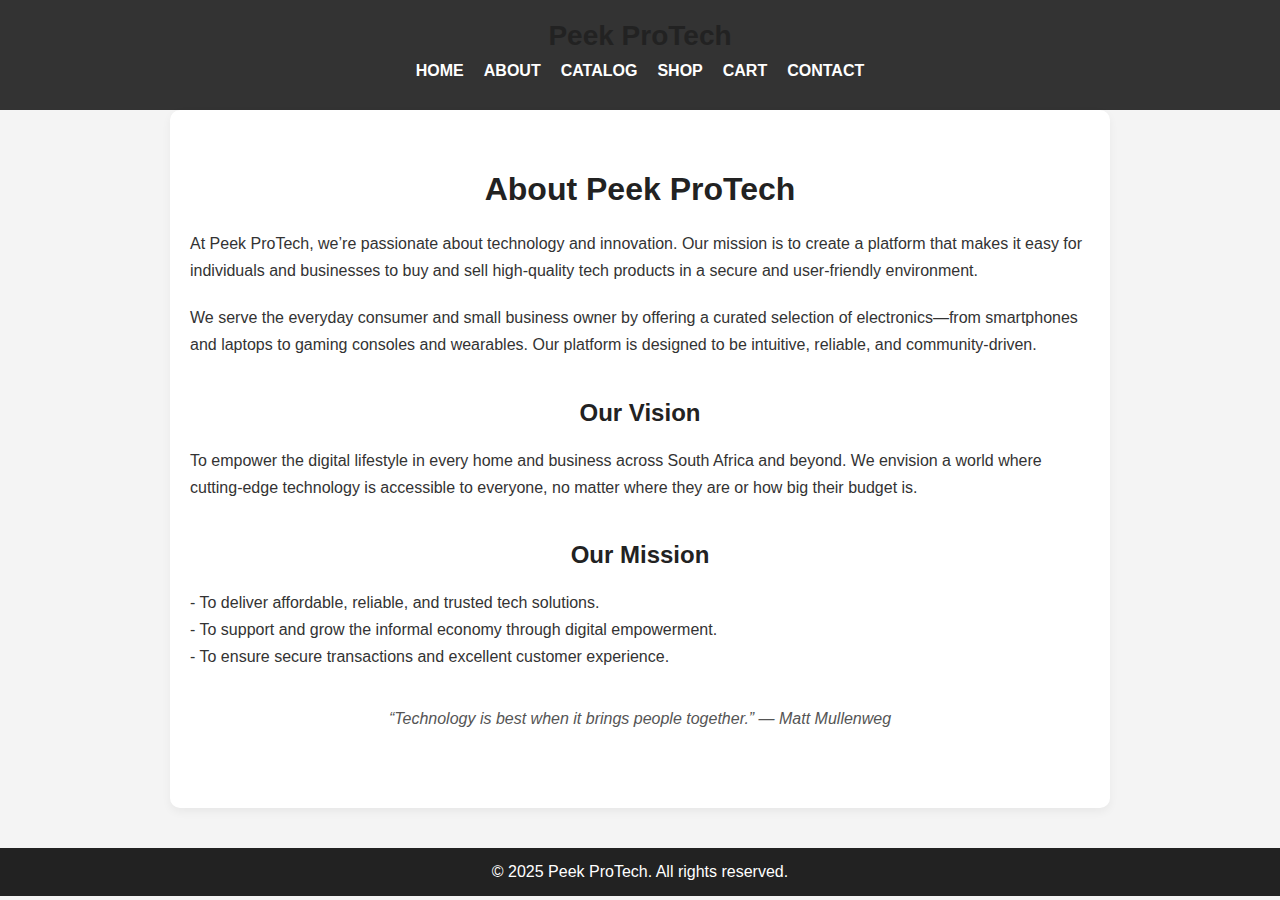
<file: about.html>
<!DOCTYPE html>
<html lang="en">
<head>
  <meta charset="UTF-8" />
  <title>About | Peek ProTech</title>
  <link rel="stylesheet" href="style.css" />
  <style>
    body {
      font-family: Arial, sans-serif;
      margin: 0;
      background-color: #f4f4f4;
      color: #333;
    }

    header {
      background: #333;
      color: white;
      padding: 20px;
    }

    .logo {
      font-size: 28px;
      margin: 0;
    }

    nav ul {
      list-style: none;
      display: flex;
      justify-content: center;
      padding: 10px 0;
      margin: 0;
      gap: 20px;
    }

    nav ul li a {
      color: white;
      text-decoration: none;
      font-weight: bold;
    }

    main {
      padding: 40px 20px;
      max-width: 900px;
      margin: auto;
      background: #fff;
      border-radius: 10px;
      box-shadow: 0 4px 10px rgba(0,0,0,0.05);
    }

    h1, h2 {
      text-align: center;
      color: #222;
    }

    p {
      line-height: 1.7;
      margin-bottom: 20px;
    }

    .quote {
      font-style: italic;
      text-align: center;
      margin: 40px 0;
      color: #555;
    }

    .section {
      margin-bottom: 40px;
    }

    footer {
      background: #222;
      color: white;
      text-align: center;
      padding: 15px;
      margin-top: 40px;
    }
  </style>
</head>
<body>

  <header>
    <h1 class="logo">Peek ProTech</h1>
    <nav>
      <ul>
        <li><a href="index.html">HOME</a></li>
        <li><a href="about.html">ABOUT</a></li>
        <li><a href="catalog.html">CATALOG</a></li>
        <li><a href="shop.html">SHOP</a></li>
        <li><a href="cart.html">CART</a></li>
        <li><a href="contact.html">CONTACT</a></li>
      </ul>
    </nav>
  </header>

  <main>
    <div class="section">
      <h1>About Peek ProTech</h1>
      <p>
        At Peek ProTech, we’re passionate about technology and innovation. Our mission is to create a platform that makes it easy for individuals and businesses to buy and sell high-quality tech products in a secure and user-friendly environment.
      </p>
      <p>
        We serve the everyday consumer and small business owner by offering a curated selection of electronics—from smartphones and laptops to gaming consoles and wearables. Our platform is designed to be intuitive, reliable, and community-driven.
      </p>
    </div>

    <div class="section">
      <h2>Our Vision</h2>
      <p>
        To empower the digital lifestyle in every home and business across South Africa and beyond. We envision a world where cutting-edge technology is accessible to everyone, no matter where they are or how big their budget is.
      </p>
    </div>

    <div class="section">
      <h2>Our Mission</h2>
      <p>
        - To deliver affordable, reliable, and trusted tech solutions.<br>
        - To support and grow the informal economy through digital empowerment.<br>
        - To ensure secure transactions and excellent customer experience.
      </p>
    </div>

    <div class="quote">
      “Technology is best when it brings people together.” — Matt Mullenweg
    </div>
  </main>

  <footer>
    &copy; 2025 Peek ProTech. All rights reserved.
  </footer>

</body>
</html>
</file>
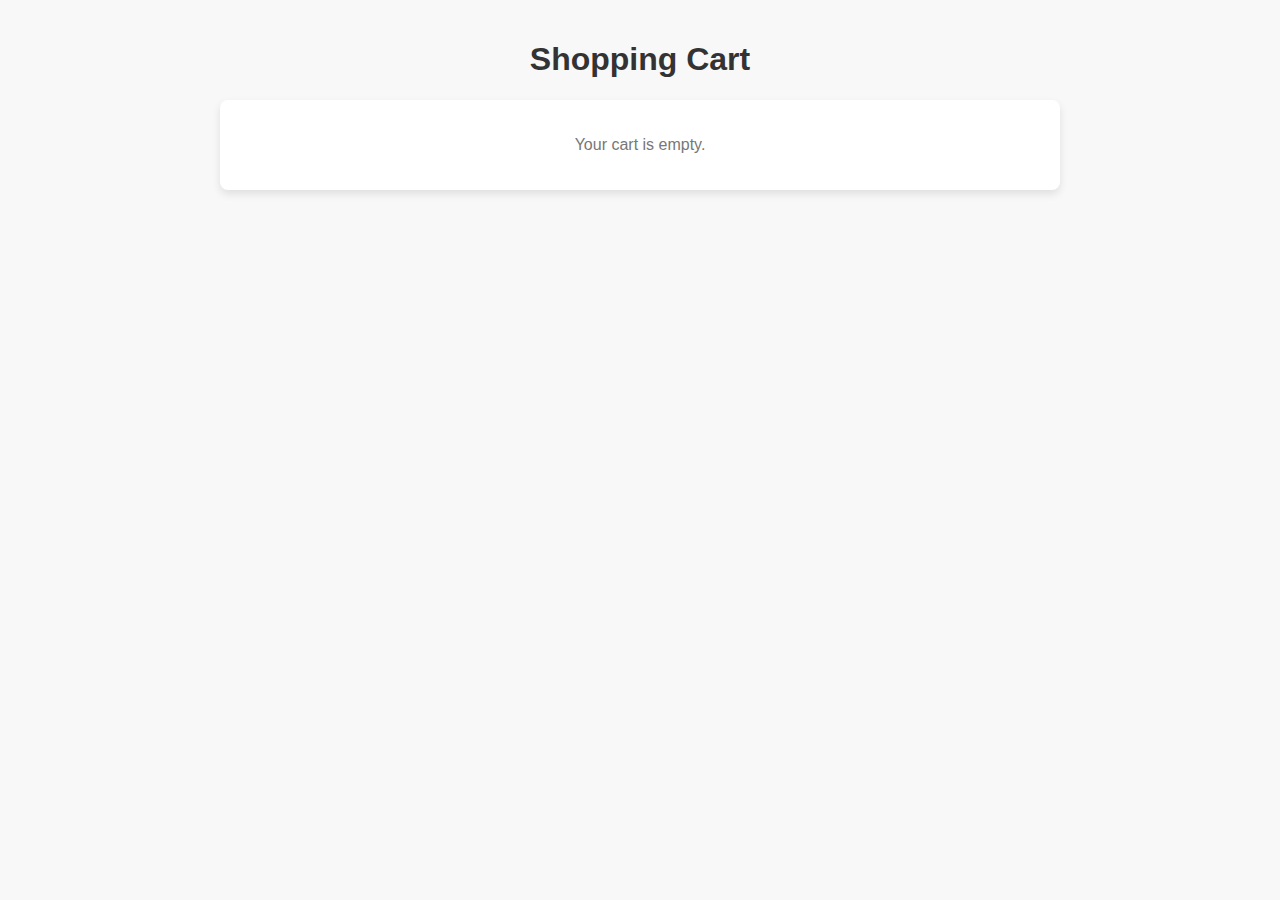
<file: cart.html>
<!DOCTYPE html>
<html lang="en">
<head>
  <meta charset="UTF-8" />
  <title>Your Cart</title>
  <style>
    body {
      font-family: Arial, sans-serif;
      background: #f8f8f8;
      margin: 0;
      padding: 20px;
    }

    h1 {
      text-align: center;
      color: #333;
    }

    .cart-container {
      max-width: 800px;
      margin: auto;
      background: white;
      padding: 20px;
      border-radius: 8px;
      box-shadow: 0 4px 8px rgba(0,0,0,0.1);
    }

    .cart-item {
      display: flex;
      align-items: center;
      justify-content: space-between;
      border-bottom: 1px solid #ddd;
      padding: 10px 0;
    }

    .cart-item img {
      width: 80px;
      height: 80px;
      object-fit: cover;
      border-radius: 8px;
    }

    .item-info {
      flex: 1;
      padding: 0 15px;
    }

    .item-controls {
      display: flex;
      align-items: center;
      gap: 5px;
    }

    button {
      padding: 5px 10px;
      background: #333;
      color: white;
      border: none;
      border-radius: 4px;
      cursor: pointer;
    }

    .summary {
      text-align: right;
      margin-top: 20px;
      font-size: 18px;
    }

    .actions {
      text-align: center;
      margin-top: 30px;
    }

    .empty-message {
      text-align: center;
      color: #777;
    }
  </style>
</head>
<body>

  <h1>Shopping Cart</h1>
  <div class="cart-container" id="cart-container"></div>

  <script>
    let cart = JSON.parse(localStorage.getItem("cart")) || [];
    const container = document.getElementById("cart-container");

    function renderCart() {
      if (cart.length === 0) {
        container.innerHTML = "<p class='empty-message'>Your cart is empty.</p>";
        return;
      }

      let total = 0;
      let html = "";

      cart.forEach((item, index) => {
        const price = parseFloat(item.price) * (item.quantity || 1);
        total += price;

        html += `
          <div class="cart-item">
            <img src="${item.image || 'images/default.jpg'}" alt="${item.name}">
            <div class="item-info">
              <strong>${item.name}</strong><br>
              $${item.price} x ${item.quantity || 1}
            </div>
            <div class="item-controls">
              <button onclick="changeQty(${index}, -1)">-</button>
              <span>${item.quantity || 1}</span>
              <button onclick="changeQty(${index}, 1)">+</button>
              <button onclick="removeItem(${index})">Remove</button>
            </div>
          </div>
        `;
      });

      html += `
        <div class="summary"><strong>Total: $${total.toFixed(2)}</strong></div>
        <div class="actions">
          <button onclick="clearCart()">Clear Cart</button>
          <button onclick="checkout()">Proceed to Checkout</button>
        </div>
      `;

      container.innerHTML = html;
    }

    function removeItem(index) {
      cart.splice(index, 1);
      localStorage.setItem("cart", JSON.stringify(cart));
      renderCart();
    }

    function changeQty(index, delta) {
      if (!cart[index].quantity) cart[index].quantity = 1;
      cart[index].quantity += delta;
      if (cart[index].quantity < 1) cart[index].quantity = 1;
      localStorage.setItem("cart", JSON.stringify(cart));
      renderCart();
    }

    function clearCart() {
      if (confirm("Are you sure you want to clear the cart?")) {
        cart = [];
        localStorage.setItem("cart", JSON.stringify(cart));
        renderCart();
      }
    }

    function checkout() {
      alert("Checkout feature coming soon!");
    }

    renderCart();
  </script>

</body>
</html>
</file>
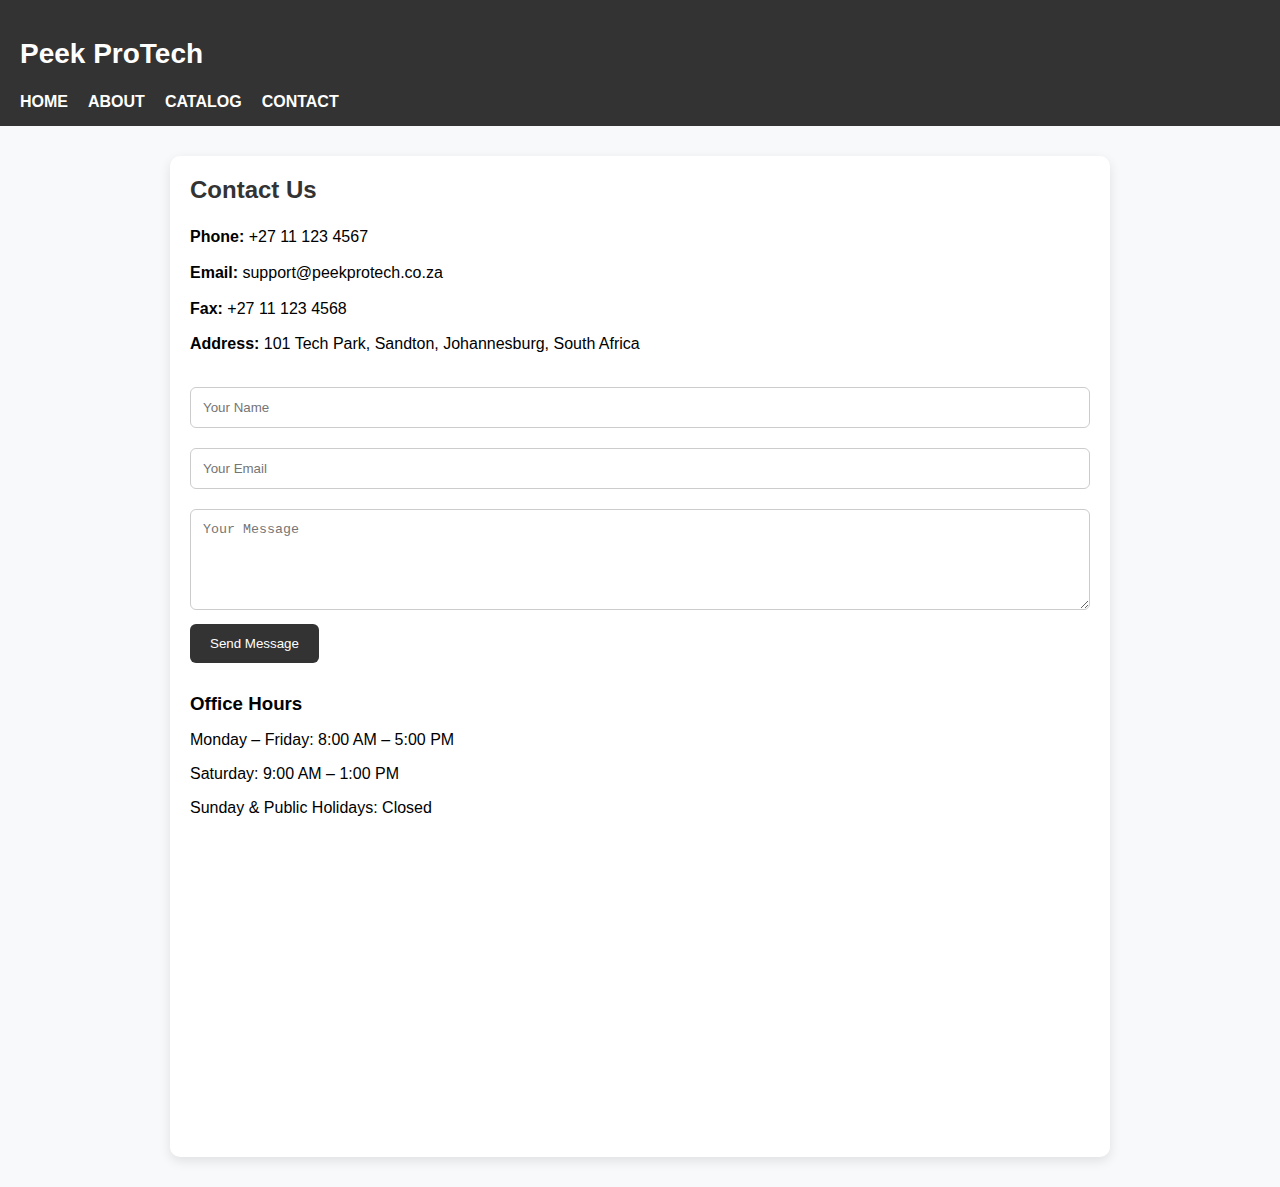
<file: contact.html>
<!DOCTYPE html>
<html lang="en">
<head>
  <meta charset="UTF-8" />
  <title>Contact - Peek ProTech</title>
  <link rel="stylesheet" href="style.css" />
  <style>
    body {
      font-family: Arial, sans-serif;
      background: #f8f9fa;
      margin: 0;
      padding: 0;
    }

    .main {
      background-color: #333;
      color: white;
      padding: 15px 20px;
    }

    .logo {
      font-size: 28px;
    }

    .menu ul {
      list-style: none;
      display: flex;
      gap: 20px;
      margin: 10px 0 0;
      padding: 0;
    }

    .menu ul li a {
      color: white;
      text-decoration: none;
      font-weight: bold;
    }

    section {
      max-width: 900px;
      margin: 30px auto;
      padding: 20px;
      background: white;
      border-radius: 10px;
      box-shadow: 0 4px 12px rgba(0,0,0,0.1);
    }

    section h2 {
      margin-top: 0;
      color: #333;
    }

    .contact-info p {
      margin: 10px 0;
      line-height: 1.6;
    }

    form {
      margin-top: 20px;
    }

    input[type="text"],
    input[type="email"],
    textarea {
      width: 100%;
      padding: 12px;
      margin: 10px 0;
      border: 1px solid #ccc;
      border-radius: 6px;
      box-sizing: border-box;
    }

    input[type="submit"] {
      background-color: #333;
      color: white;
      padding: 12px 20px;
      border: none;
      border-radius: 6px;
      cursor: pointer;
    }

    input[type="submit"]:hover {
      background-color: #555;
    }

    .extra-info {
      margin-top: 30px;
    }

    .extra-info h3 {
      margin-bottom: 10px;
    }

    .map {
      margin-top: 20px;
      height: 300px;
      border-radius: 8px;
      overflow: hidden;
    }

    .map iframe {
      width: 100%;
      height: 100%;
      border: 0;
    }
  </style>
</head>
<body>

  <div class="main">
    <h2 class="logo">Peek ProTech</h2>
    <div class="menu">
      <ul>
        <li><a href="index.html">HOME</a></li>
        <li><a href="about.html">ABOUT</a></li>
        <li><a href="catalog.html">CATALOG</a></li>
        <li><a href="contact.html">CONTACT</a></li>
      </ul>
    </div>
  </div>

  <section>
    <h2>Contact Us</h2>
    <div class="contact-info">
      <p><strong>Phone:</strong> +27 11 123 4567</p>
      <p><strong>Email:</strong> support@peekprotech.co.za</p>
      <p><strong>Fax:</strong> +27 11 123 4568</p>
      <p><strong>Address:</strong> 101 Tech Park, Sandton, Johannesburg, South Africa</p>
    </div>

    <form>
      <input type="text" name="name" placeholder="Your Name" required />
      <input type="email" name="email" placeholder="Your Email" required />
      <textarea name="message" rows="5" placeholder="Your Message" required></textarea>
      <input type="submit" value="Send Message" />
    </form>

    <div class="extra-info">
      <h3>Office Hours</h3>
      <p>Monday – Friday: 8:00 AM – 5:00 PM</p>
      <p>Saturday: 9:00 AM – 1:00 PM</p>
      <p>Sunday & Public Holidays: Closed</p>
    </div>

    <div class="map">
      <!-- Google Maps Embed Placeholder -->
      <iframe src="https://maps.google.com/maps?q=Sandton,%20Johannesburg&t=&z=13&ie=UTF8&iwloc=&output=embed" allowfullscreen></iframe>
    </div>
  </section>

</body>
</html>
</file>
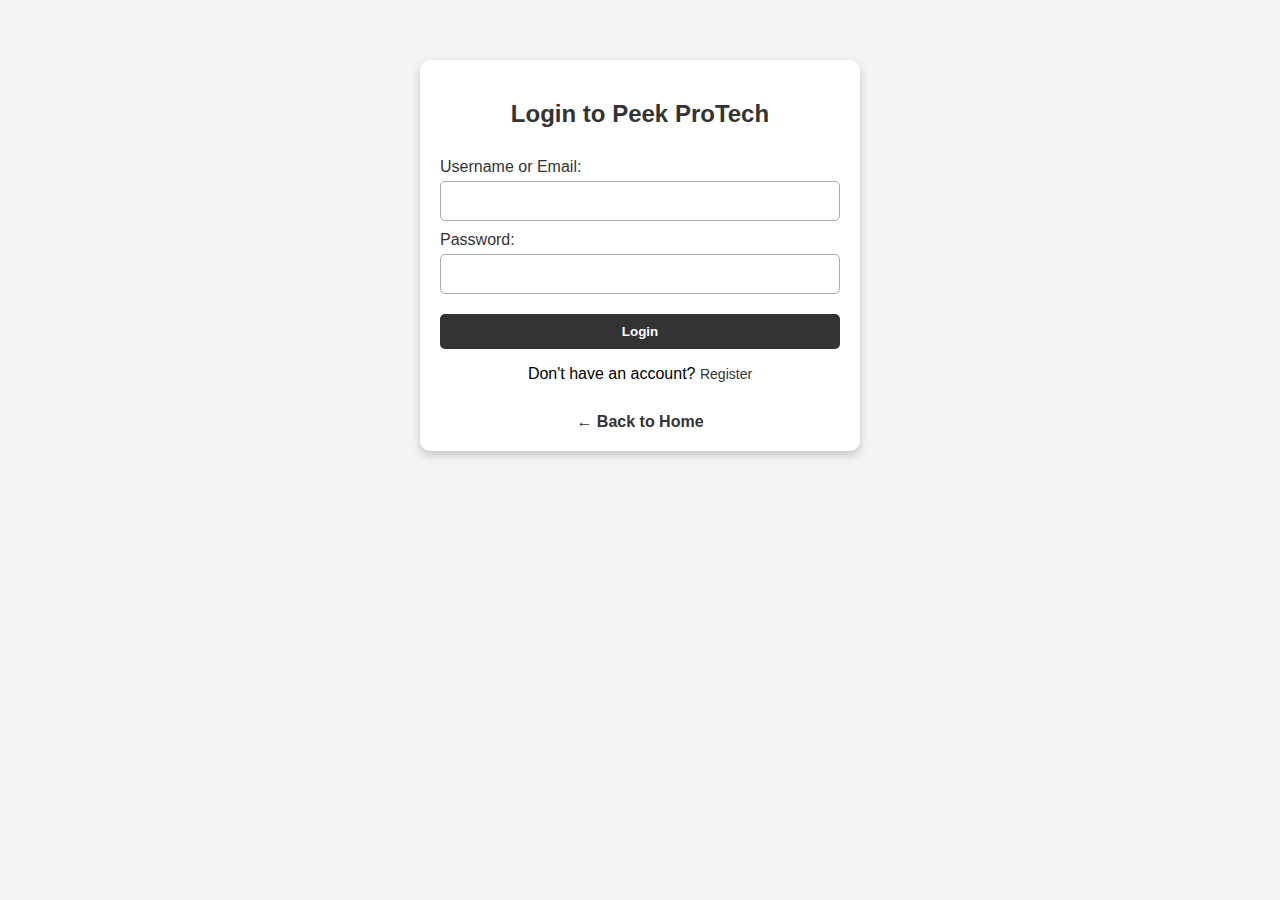
<file: login.html>
<!DOCTYPE html>
<html lang="en">
<head>
  <meta charset="UTF-8">
  <title>Login - Peek ProTech</title>
  <style>
    body {
      font-family: Arial, sans-serif;
      background: #f4f4f4;
      margin: 0;
      padding: 0;
    }

    .container {
      width: 100%;
      max-width: 400px;
      margin: 60px auto;
      padding: 20px;
      background: white;
      border-radius: 10px;
      box-shadow: 0 4px 10px rgba(0,0,0,0.2);
    }

    h2 {
      text-align: center;
      color: #333;
    }

    form {
      display: flex;
      flex-direction: column;
    }

    label {
      margin: 10px 0 5px;
      color: #333;
    }

    input[type="text"],
    input[type="password"] {
      padding: 10px;
      border: 1px solid #aaa;
      border-radius: 5px;
      font-size: 16px;
    }

    button {
      margin-top: 20px;
      padding: 10px;
      background: #333;
      color: white;
      border: none;
      border-radius: 5px;
      cursor: pointer;
      font-weight: bold;
    }

    button:hover {
      background: #111;
    }

    .link {
      text-align: center;
      margin-top: 15px;
    }

    .link a {
      color: #333;
      text-decoration: none;
      font-size: 14px;
    }

    .link a:hover {
      text-decoration: underline;
    }

    .back-home {
      text-align: center;
      margin-top: 30px;
    }

    .back-home a {
      color: #333;
      text-decoration: none;
      font-weight: bold;
    }

    .back-home a:hover {
      text-decoration: underline;
    }
  </style>
</head>
<body>

  <div class="container">
    <h2>Login to Peek ProTech</h2>
    <form id="loginForm">
      <label for="username">Username or Email:</label>
      <input type="text" id="username" name="username" required>

      <label for="password">Password:</label>
      <input type="password" id="password" name="password" required>

      <button type="submit">Login</button>
    </form>

    <div class="link">
      <p>Don't have an account? <a href="register.html">Register</a></p>
    </div>

    <div class="back-home">
      <a href="index.html">← Back to Home</a>
    </div>
  </div>

  <script>
    document.getElementById("loginForm").addEventListener("submit", function(event) {
      event.preventDefault();

      // Dummy authentication logic
      const username = document.getElementById("username").value;
      const password = document.getElementById("password").value;

      if (username === "admin" && password === "admin123") {
        alert("Login successful!");
        window.location.href = "index.html";
      } else {
        alert("Invalid username or password.");
      }
    });
  </script>

</body>
</html>
</file>
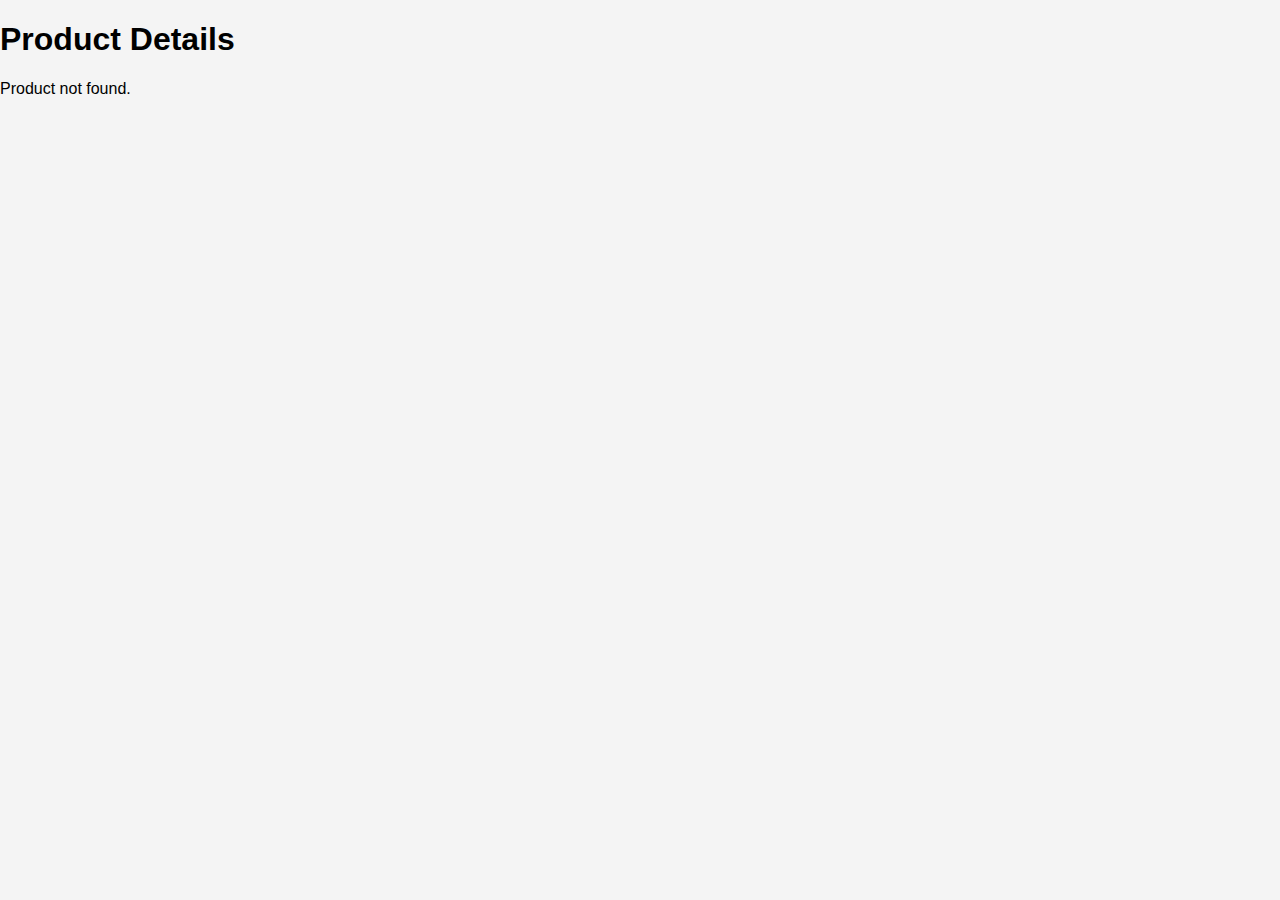
<file: product.html>
<!DOCTYPE html>
<html lang="en">
<head>
  <meta charset="UTF-8">
  <title>Product Detail</title>
  <link rel="stylesheet" href="style.css">
</head>
<body>
  <h1>Product Details</h1>
  <div id="product-details">
    <!-- Will be filled by JavaScript -->
  </div>

  <script>
    const params = new URLSearchParams(window.location.search);
    const productId = params.get("id");

    const products = {
      1: { name: "Mobile Accessories", description: "Phone cases, chargers, and more", price: "R150" },
      2: { name: "Tech Gadgets", description: "Smart devices and tools", price: "R500" },
    };

    const product = products[productId];
    if (product) {
      document.getElementById("product-details").innerHTML = `
        <h2>${product.name}</h2>
        <p>${product.description}</p>
        <p><strong>Price:</strong> ${product.price}</p>
        <button onclick="addToCart(${productId})">Add to Cart</button>
      `;
    } else {
      document.getElementById("product-details").innerHTML = "<p>Product not found.</p>";
    }

    function addToCart(id) {
      let cart = JSON.parse(localStorage.getItem("cart")) || [];
      cart.push(products[id]);
      localStorage.setItem("cart", JSON.stringify(cart));
      alert("Product added to cart!");
    }
  </script>
</body>
</html>
</file>
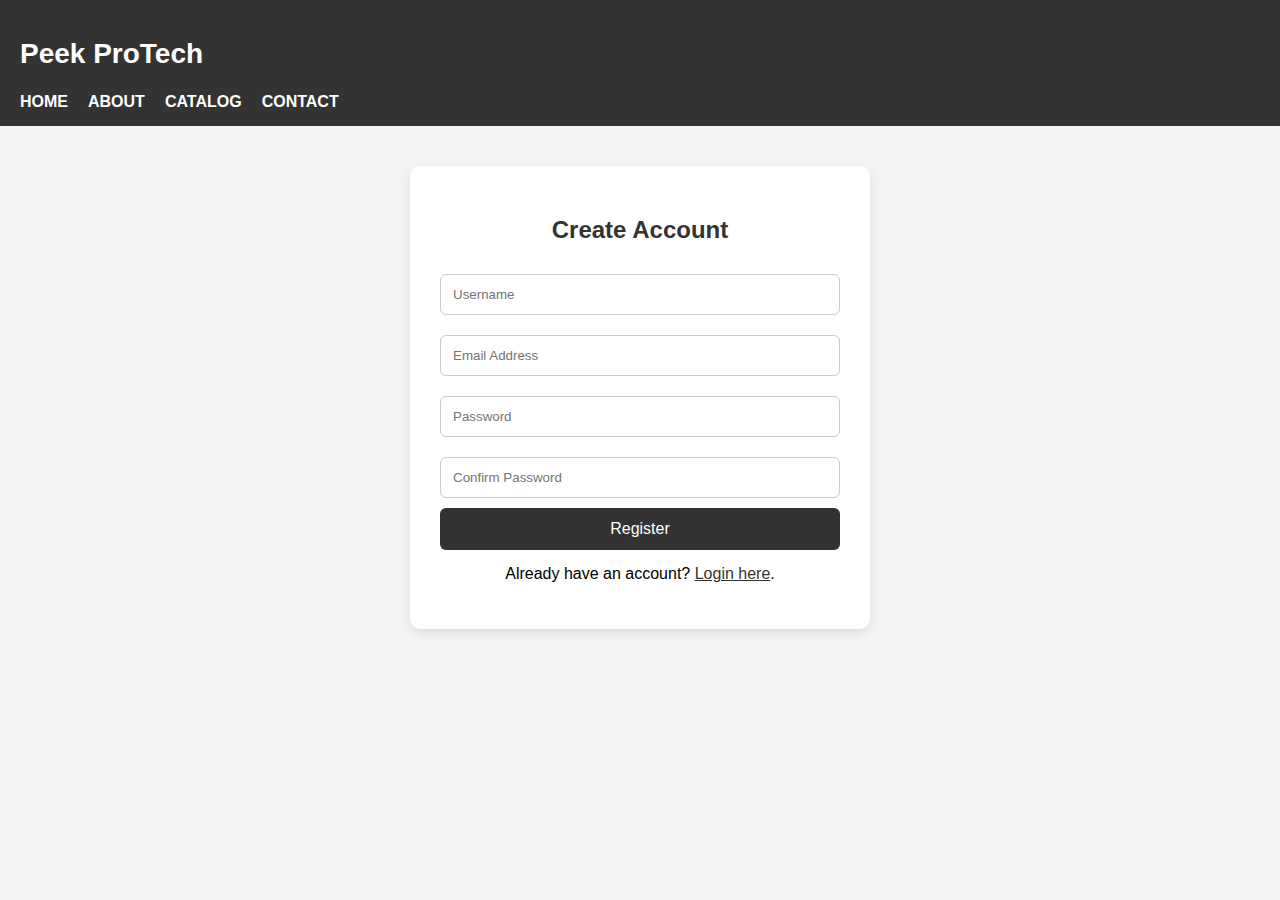
<file: register.html>
<!DOCTYPE html>
<html lang="en">
<head>
  <meta charset="UTF-8" />
  <title>Register - Peek ProTech</title>
  <link rel="stylesheet" href="style.css" />
  <style>
    body {
      font-family: Arial, sans-serif;
      background: #f4f4f4;
      margin: 0;
      padding: 0;
    }

    .main {
      background-color: #333;
      color: white;
      padding: 15px 20px;
    }

    .logo {
      font-size: 28px;
    }

    .menu ul {
      list-style: none;
      display: flex;
      gap: 20px;
      margin: 10px 0 0;
      padding: 0;
    }

    .menu ul li a {
      color: white;
      text-decoration: none;
      font-weight: bold;
    }

    .register-container {
      max-width: 400px;
      margin: 40px auto;
      background: white;
      padding: 30px;
      border-radius: 10px;
      box-shadow: 0 4px 12px rgba(0, 0, 0, 0.1);
    }

    .register-container h2 {
      text-align: center;
      margin-bottom: 20px;
      color: #333;
    }

    .register-container input[type="text"],
    .register-container input[type="email"],
    .register-container input[type="password"] {
      width: 100%;
      padding: 12px;
      margin: 10px 0;
      border: 1px solid #ccc;
      border-radius: 6px;
      box-sizing: border-box;
    }

    .register-container input[type="submit"] {
      width: 100%;
      background-color: #333;
      color: white;
      padding: 12px;
      border: none;
      border-radius: 6px;
      cursor: pointer;
      font-size: 16px;
    }

    .register-container input[type="submit"]:hover {
      background-color: #555;
    }

    .register-container p {
      text-align: center;
      margin-top: 15px;
    }

    .register-container a {
      color: #333;
      text-decoration: underline;
    }
  </style>
</head>
<body>

  <div class="main">
    <h2 class="logo">Peek ProTech</h2>
    <div class="menu">
      <ul>
        <li><a href="index.html">HOME</a></li>
        <li><a href="about.html">ABOUT</a></li>
        <li><a href="catalog.html">CATALOG</a></li>
        <li><a href="contact.html">CONTACT</a></li>
      </ul>
    </div>
  </div>

  <div class="register-container">
    <h2>Create Account</h2>
    <form action="#" method="POST">
      <input type="text" name="username" placeholder="Username" required />
      <input type="email" name="email" placeholder="Email Address" required />
      <input type="password" name="password" placeholder="Password" required />
      <input type="password" name="confirm_password" placeholder="Confirm Password" required />
      <input type="submit" value="Register" />
    </form>
    <p>Already have an account? <a href="login.html">Login here</a>.</p>
  </div>

</body>
</html>
</file>
<file: style.css>
body {
  font-family: Arial, sans-serif;
  margin: 0;
  padding: 0;
  background: #f4f4f4;
  color: #000;
  transition: background 0.3s, color 0.3s;
}

/* Dark Mode Styles */
body.dark-mode {
  background: #121212;
  color: #e0e0e0;
}

body.dark-mode .main,
body.dark-mode .btn,
body.dark-mode .dark-mode-toggle,
body.dark-mode footer {
  background: #1e1e1e;
  color: #e0e0e0;
}

body.dark-mode .menu ul li a,
body.dark-mode .auth-links a,
body.dark-mode .social-icons a {
  color: #e0e0e0;
}

body.dark-mode section,
body.dark-mode .newsletter,
body.dark-mode .payment-feature {
  background: #1e1e1e;
  color: #e0e0e0;
}

body.dark-mode .newsletter input[type="email"],
body.dark-mode .srch {
  background: #333;
  color: white;
  border: 1px solid #555;
}

body.dark-mode .newsletter button,
body.dark-mode .btn,
body.dark-mode .payment-feature button {
  background: #444;
  color: white;
}

.main {
  background: #2c2c2c;
  color: white;
  padding: 20px;
}

/* Keep other existing styles as-is */
.catalog-grid {
  display: grid;
  grid-template-columns: repeat(auto-fit, minmax(160px, 1fr));
  gap: 20px;
  padding: 20px 0;
  text-align: center;
}

.catalog-item {
  background: #ffffff;
  border-radius: 10px;
  box-shadow: 0 4px 8px rgba(0,0,0,0.1);
  padding: 15px;
  text-decoration: none;
  color: #000;
  transition: transform 0.3s ease, background 0.3s ease;
}

.catalog-item:hover {
  background: #f0f0f0;
  transform: translateY(-5px);
}

.catalog-item img {
  width: 100%;
  height: 120px;
  object-fit: cover;
  border-radius: 8px;
}

.catalog-item h3 {
  margin-top: 10px;
  font-size: 16px;
}

body.dark-mode .catalog-item {
  background: #1e1e1e;
  color: #e0e0e0;
}

body.dark-mode .catalog-item:hover {
  background: #2a2a2a;
}
</file>
